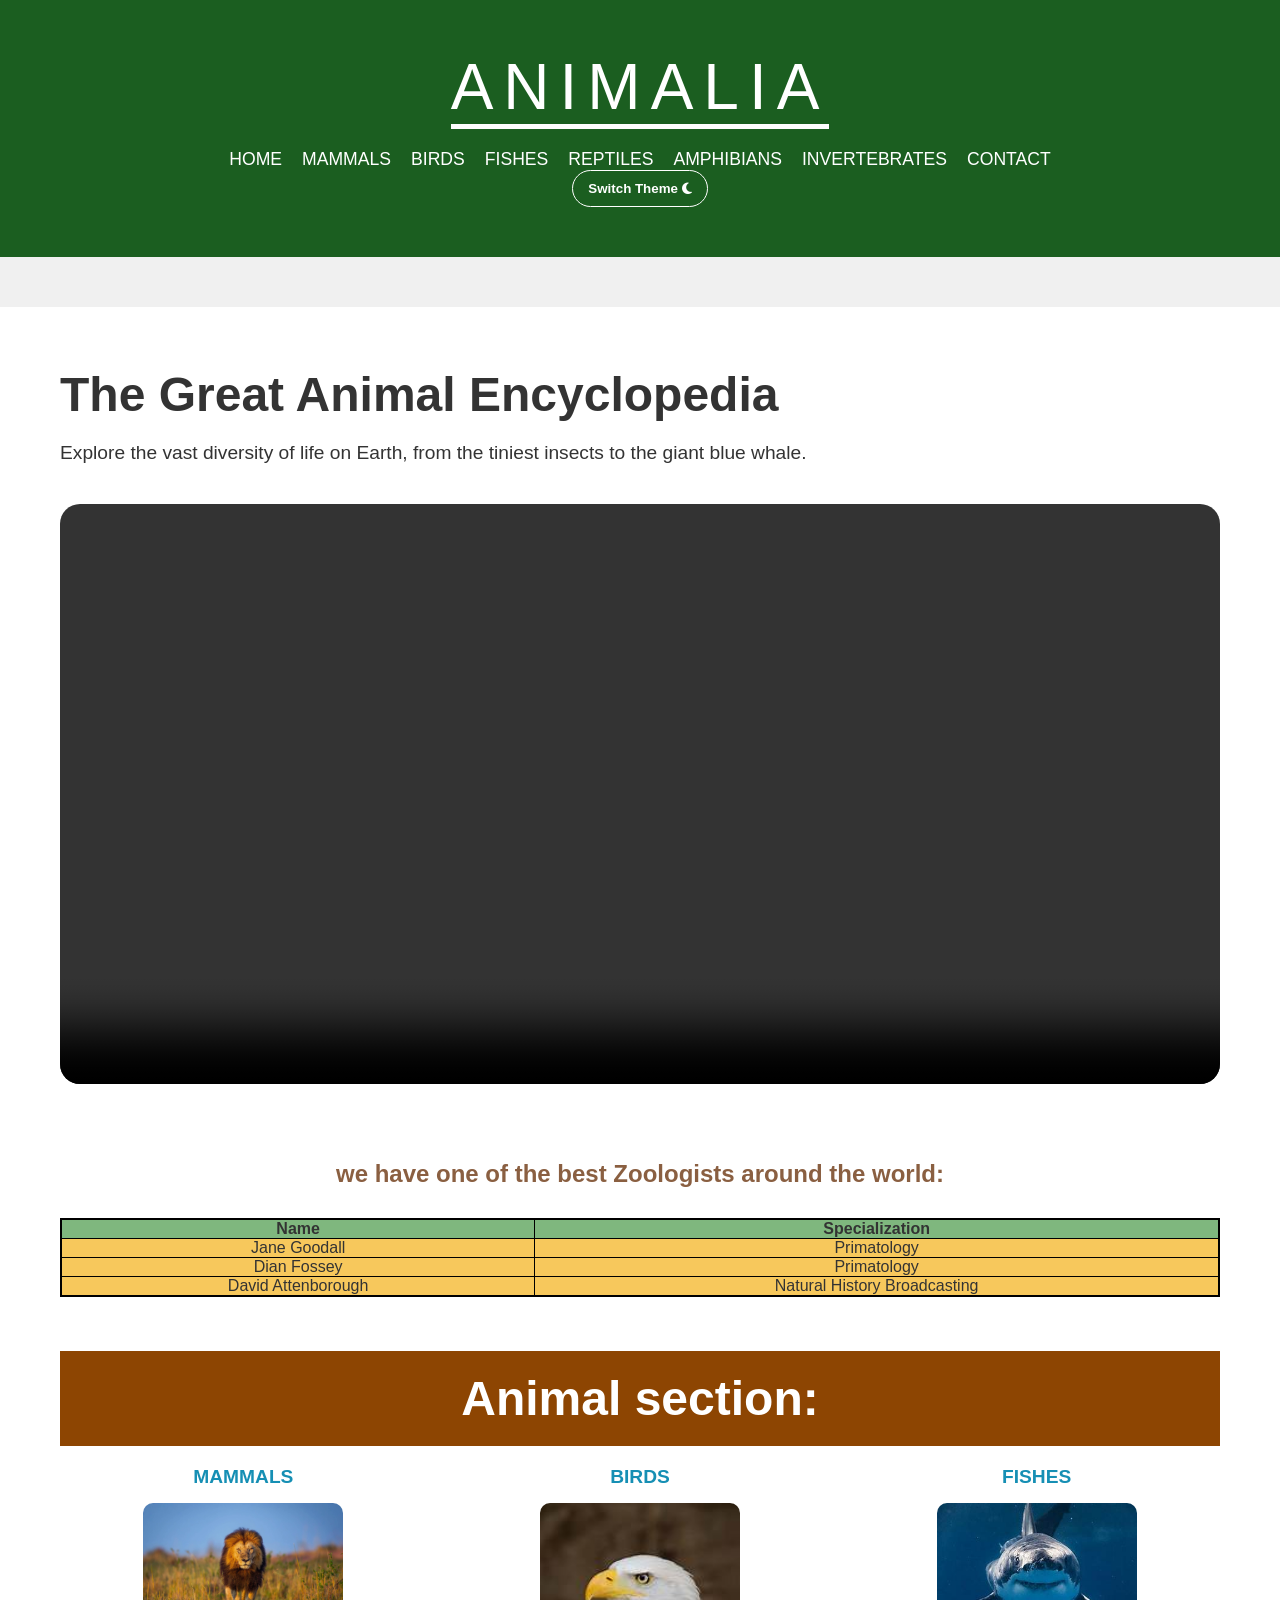
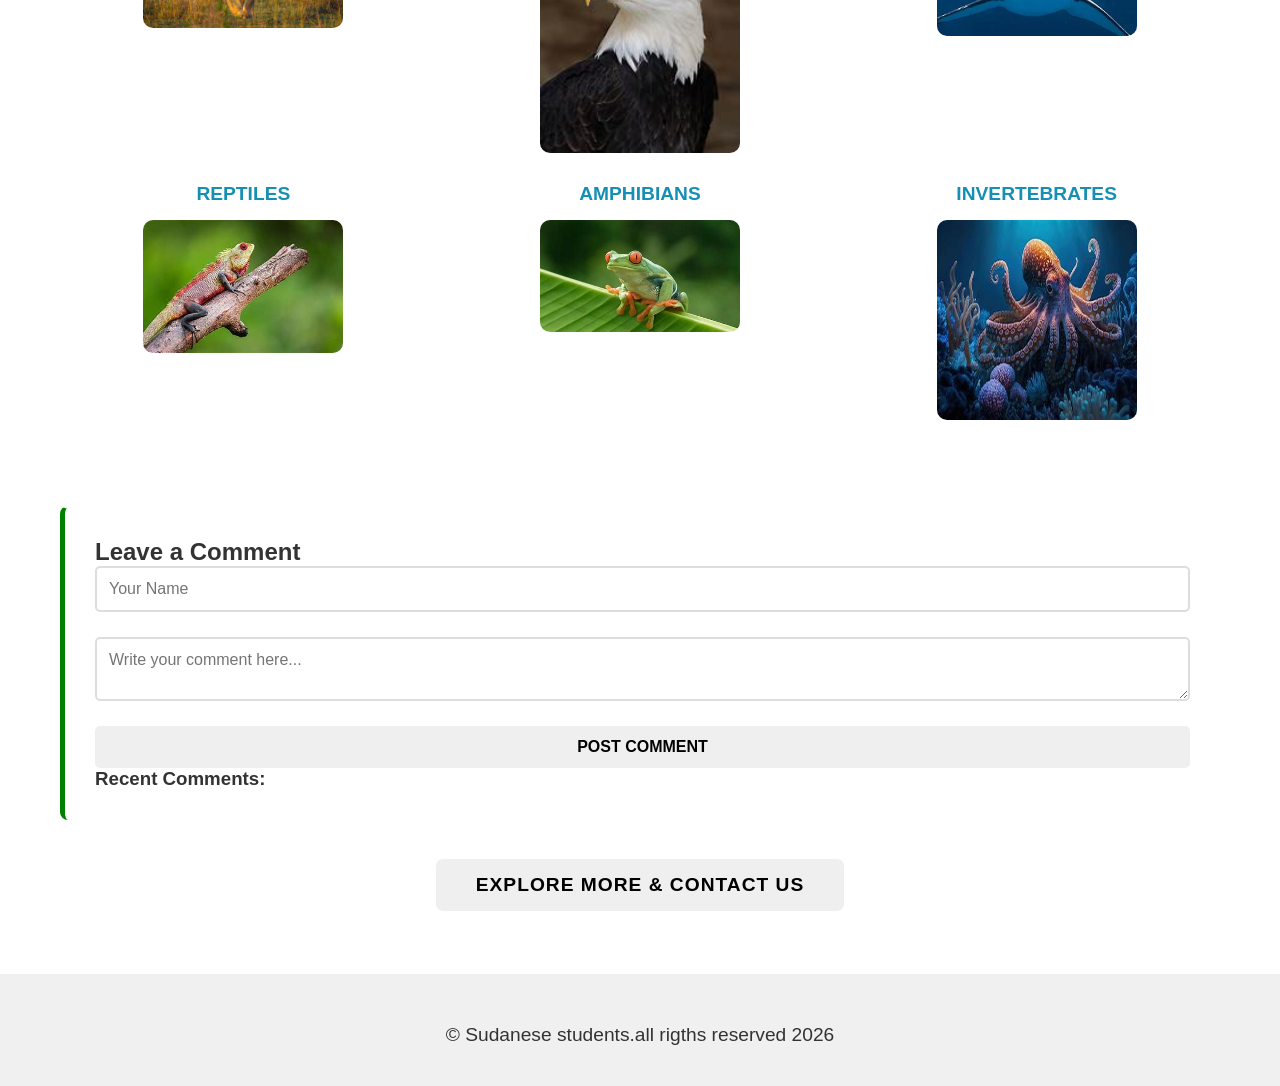
<file: index.html>
<!doctype html>
<html lang="en">
  <head>
    <meta charset="UTF-8" />
    <title>ANIMALIA | Home</title>
    <link rel="stylesheet" href="style.css" />
    <link
      rel="stylesheet"
      href="https://cdnjs.cloudflare.com/ajax/libs/font-awesome/6.5.0/css/all.min.css"
    />
    <style>
      img:hover {
        transform: scale(1.15);
      }
    </style>
  </head>
  <body>
    <header>
      <div class="lg">ANIMALIA</div>
      <nav>
        <ul>
          <li><a href="index.html">Home</a></li>
          <li><a href="mammals.html">Mammals</a></li>
          <li><a href="birds.html">Birds</a></li>
          <li><a href="fishes.html">Fishes</a></li>
          <li><a href="reptiles.html">Reptiles</a></li>
          <li><a href="amphibians.html">Amphibians</a></li>
          <li><a href="invertebrates.html">Invertebrates</a></li>

          <li><a href="contact.html">Contact</a></li>
        </ul>
      </nav>
      <button id="theme-toggle" class="thm-btn">
        Switch Theme <i class="fa-solid fa-moon"></i>
      </button>
    </header>

    <main>
      <div class="video-box">
        <h1>The Great Animal Encyclopedia</h1>
        <p>
          Explore the vast diversity of life on Earth, from the tiniest insects
          to the giant blue whale.
        </p>
        <div class="big-img">
          <video
            autoplay
            loop
            controls
            muted
            style="width: 100%; height: auto; border-radius: 20px"
          >
            <source src="v/Amazing.mp4" type="video/mp4" />
          </video>
        </div>
      </div>
      <br />
      <br />
      <br />
      <br />
      <h2 style="text-align: center; color: #8a5f41">
        we have one of the best Zoologists around the world:
      </h2>
      <table class="tbl-one" border="5">
        <tr bgcolor="#7FB77E" align="center">
          <th>Name</th>
          <th>Specialization</th>
        </tr>
        <tr bgcolor="#F7C85C" align="center">
          <td>Jane Goodall</td>
          <td>Primatology</td>
        </tr>
        <tr bgcolor="#F7C85C" align="center">
          <td>Dian Fossey</td>
          <td>Primatology</td>
        </tr>
        <tr bgcolor="#F7C85C" align="center">
          <td>David Attenborough</td>
          <td>Natural History Broadcasting</td>
        </tr>
      </table>
      <br />
      <br />
      <br />
      <h1
        style="
          background: #8d4502;
          color: white;
          padding: 20px;
          text-align: center;
        "
      >
        Animal section:
      </h1>
      <ol class="list">
        <li>
          <a href="mammals.html" class="list-lnk"
            ><span>Mammals</span
            ><img
              src="v/lion.jpg"
              alt="Lion"
              style="height: auto; width: 200px"
          /></a>
        </li>
        <li>
          <a href="birds.html" class="list-lnk"
            ><span>Birds</span
            ><img
              src="v/eagle.jpg"
              alt="Eagle"
              style="height: auto; width: 200px"
          /></a>
        </li>
        <li>
          <a href="fishes.html" class="list-lnk"
            ><span>Fishes</span
            ><img
              src="v/shark.jpg"
              alt="Shark"
              style="height: auto; width: 200px"
          /></a>
        </li>
        <li>
          <a href="reptiles.html" class="list-lnk"
            ><span>Reptiles</span
            ><img
              src="v/lizard.jpg"
              alt="Lizard"
              style="height: auto; width: 200px"
          /></a>
        </li>
        <li>
          <a href="amphibians.html" class="list-lnk"
            ><span>Amphibians</span
            ><img
              src="v/frog.jpg"
              alt="Frog"
              style="height: auto; width: 200px"
          /></a>
        </li>
        <li>
          <a href="invertebrates.html" class="list-lnk"
            ><span>Invertebrates</span
            ><img
              src="v/oct.jpg"
              alt="Octopus"
              style="height: 200px; width: 200px"
          /></a>
        </li>
      </ol>
      <br />
      <br />
      <section id="comments-section">
        <h2>Leave a Comment</h2>

        <div class="cmt-frm">
          <input type="text" id="username" placeholder="Your Name" />
          <textarea
            id="comment-text"
            placeholder="Write your comment here..."
          ></textarea>
          <button onclick="saveComment()">Post Comment</button>
        </div>

        <div id="comments-display">
          <h3>Recent Comments:</h3>
          <div id="comments-list"></div>
        </div>
      </section>
      <br />
      <br />
      <div style="text-align: center">
        <input
          type="button"
          value="Explore More & Contact Us"
          class="exp-btn"
          onclick="window.location.href = 'contact.html'"
        />
      </div>
    </main>
    <footer>
      <p style="text-align: center">
        &copy; Sudanese students.all rigths reserved 2026
      </p>
    </footer>
    <script src="script.js"></script>
  </body>
</html>
</file>
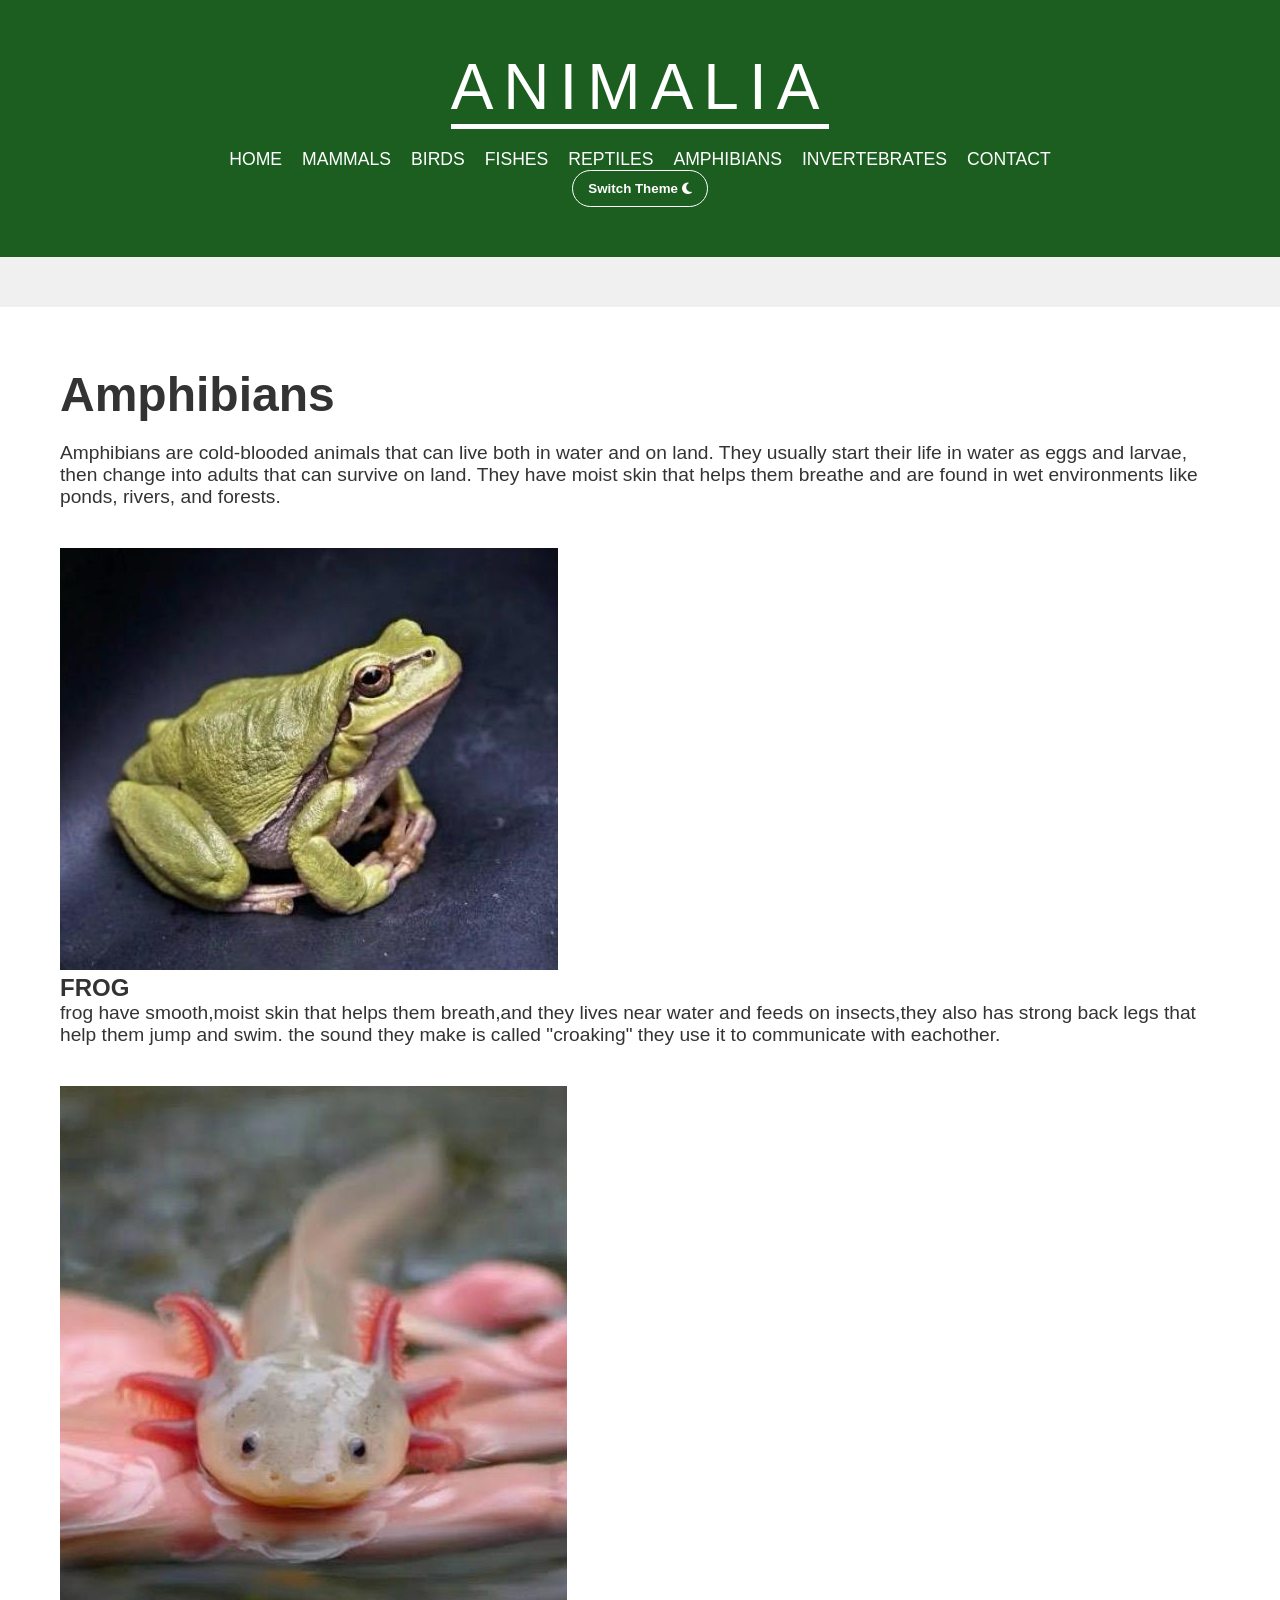
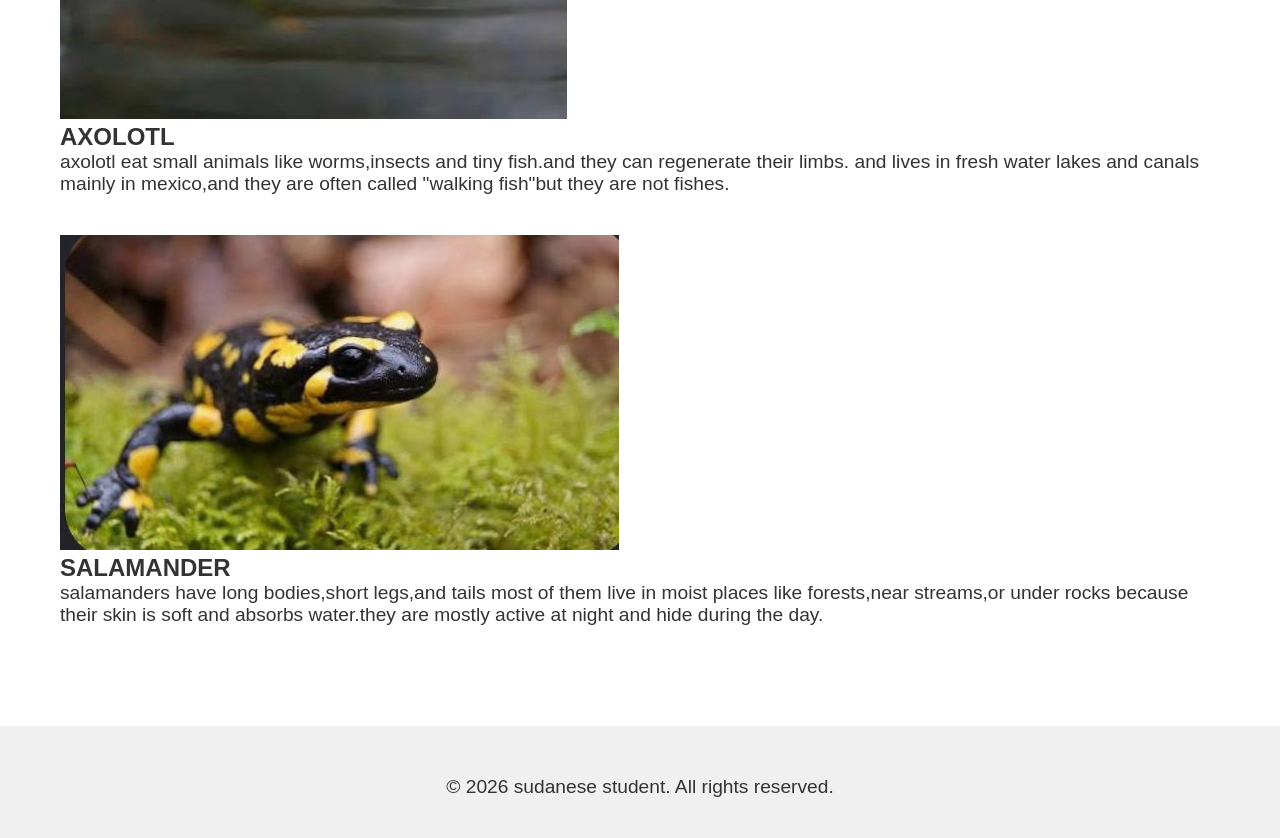
<file: amphibians.html>
<!doctype html>
<html lang="en">
  <head>
    <meta charset="UTF-8" />
    <title>Animalia | Home</title>
    <link rel="stylesheet" href="style.css" />
    <link
      rel="stylesheet"
      href="https://cdnjs.cloudflare.com/ajax/libs/font-awesome/6.5.0/css/all.min.css"
    />
  </head>
  <body>
    <header>
      <div class="lg">ANIMALIA</div>
      <nav>
        <ul>
          <li><a href="index.html">Home</a></li>
          <li><a href="mammals.html">Mammals</a></li>
          <li><a href="birds.html">Birds</a></li>
          <li><a href="fishes.html">Fishes</a></li>
          <li><a href="reptiles.html">Reptiles</a></li>
          <li><a href="amphibians.html">Amphibians</a></li>
          <li><a href="invertebrates.html">Invertebrates</a></li>
          <li><a href="contact.html">Contact</a></li>
        </ul>
      </nav>
      <button id="theme-toggle" class="thm-btn">
        Switch Theme <i class="fa-solid fa-moon"></i>
      </button>
    </header>

    <main>
      <h1>Amphibians</h1>
      <p>
        Amphibians are cold-blooded animals that can live both in water and on
        land. They usually start their life in water as eggs and larvae, then
        change into adults that can survive on land. They have moist skin that
        helps them breathe and are found in wet environments like ponds, rivers,
        and forests.
      </p>

      <div class="gal-ry">
        <div class="crd-bx">
          <img src="photo/frog.jpeg" alt="frog" />
          <h2>FROG</h2>
          <p>
            frog have smooth,moist skin that helps them breath,and they lives
            near water and feeds on insects,they also has strong back legs that
            help them jump and swim. the sound they make is called "croaking"
            they use it to communicate with eachother.
          </p>
        </div>
        <div class="crd-bx">
          <img src="photo/axolotl.jpeg" alt="axolotl" />
          <h2>AXOLOTL</h2>
          <p>
            axolotl eat small animals like worms,insects and tiny fish.and they
            can regenerate their limbs. and lives in fresh water lakes and
            canals mainly in mexico,and they are often called "walking fish"but
            they are not fishes.
          </p>
        </div>
        <div class="crd-bx">
          <img src="photo/salamander.jpeg" alt="salamander" />
          <h2>SALAMANDER</h2>
          <p>
            salamanders have long bodies,short legs,and tails most of them live
            in moist places like forests,near streams,or under rocks because
            their skin is soft and absorbs water.they are mostly active at night
            and hide during the day.
          </p>
        </div>
      </div>
    </main>
    <footer>
      <p style="text-align: center">
        &copy; 2026 sudanese student. All rights reserved.
      </p>
    </footer>
    <script src="script.js"></script>
  </body>
</html>
</file>
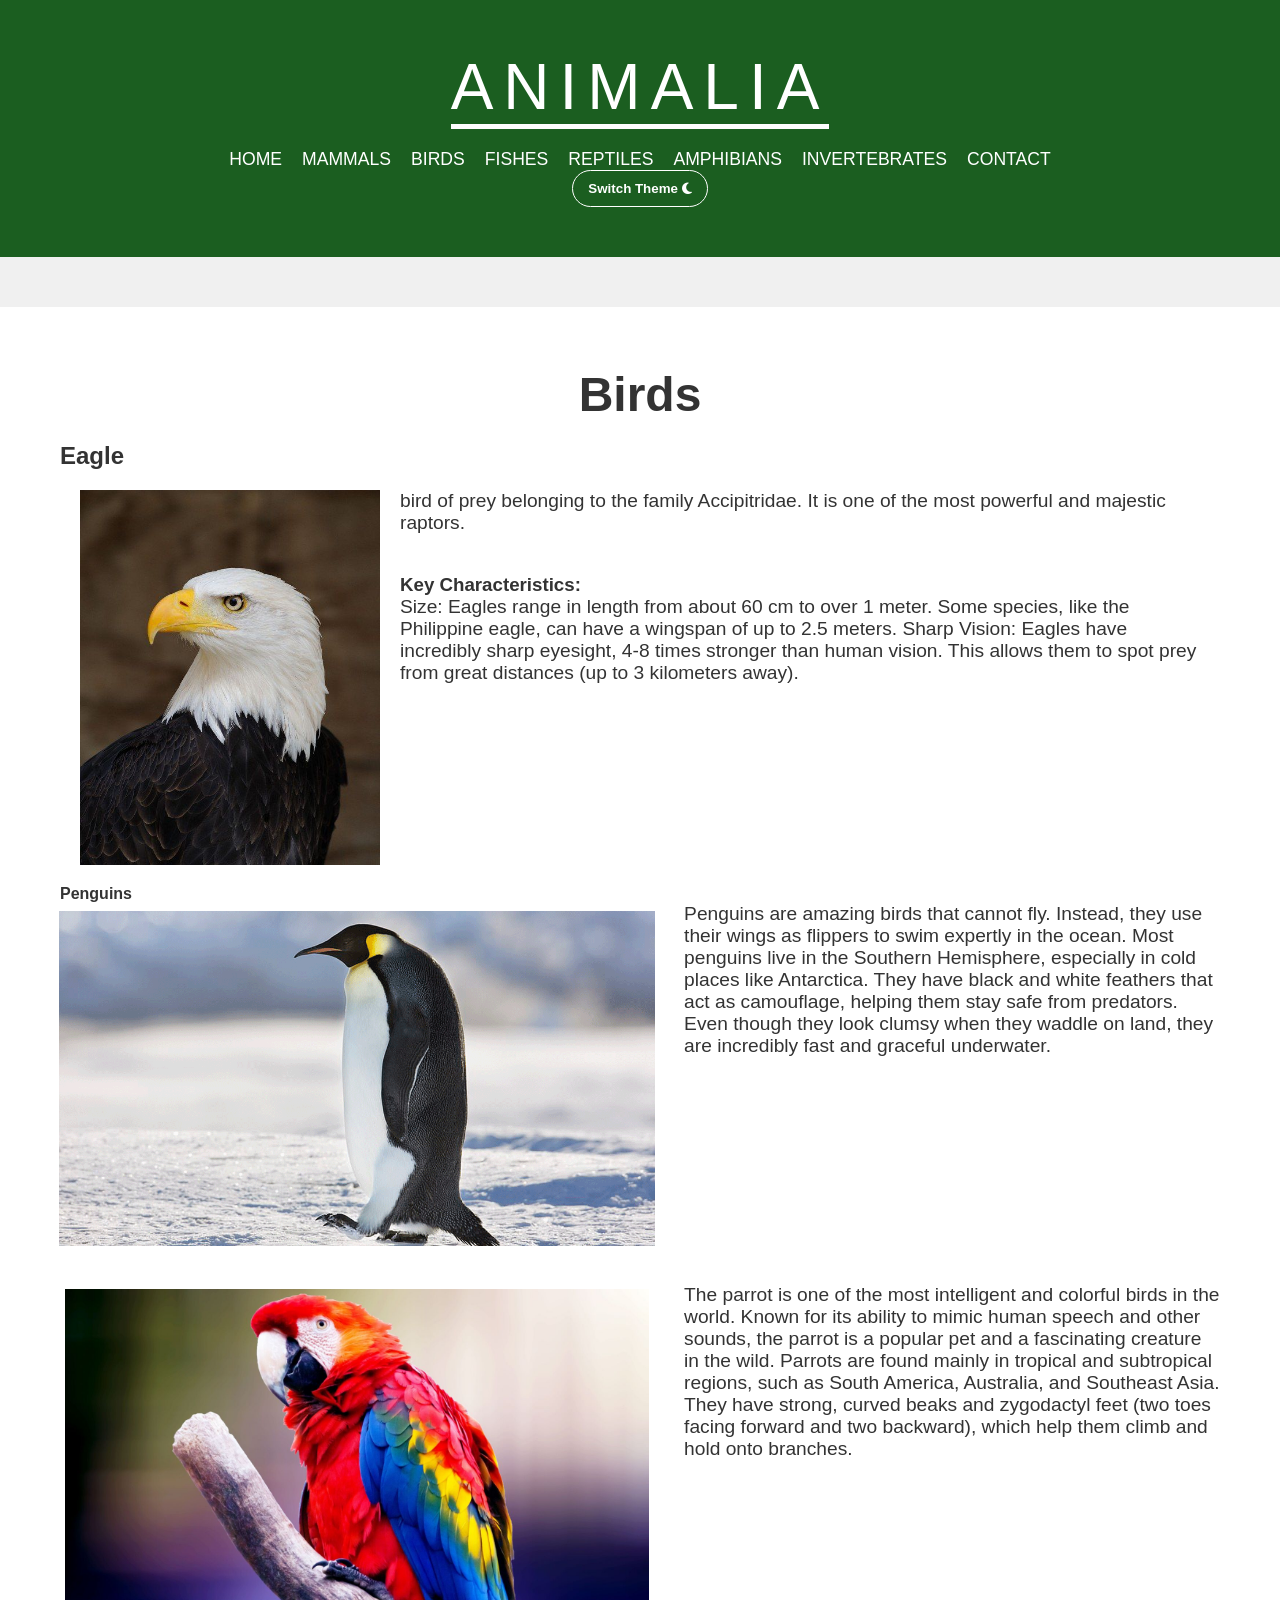
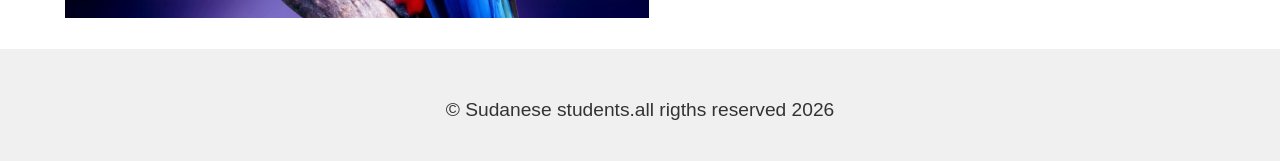
<file: birds.html>
<!doctype html>
<html lang="en">
  <head>
    <meta charset="UTF-8" />
    <title>ANIMALIA | Birds</title>
    <link rel="stylesheet" href="style.css" />
    <link
      rel="stylesheet"
      href="https://cdnjs.cloudflare.com/ajax/libs/font-awesome/6.5.0/css/all.min.css"
    />
  </head>
  <body>
    <header>
      <div class="lg">ANIMALIA</div>
      <nav>
        <ul>
          <li><a href="index.html">Home</a></li>
          <li><a href="mammals.html">Mammals</a></li>
          <li><a href="birds.html">Birds</a></li>
          <li><a href="fishes.html">Fishes</a></li>
          <li><a href="reptiles.html">Reptiles</a></li>
          <li><a href="amphibians.html">Amphibians</a></li>
          <li><a href="invertebrates.html">Invertebrates</a></li>
          <li><a href="contact.html">Contact</a></li>
        </ul>
      </nav>
      <button id="theme-toggle" class="thm-btn">
        Switch Theme <i class="fa-solid fa-moon"></i>
      </button>
    </header>

    <main>
      <h1 style="text-align: center">Birds</h1>
      <h2><b>Eagle </b></h2>

      <div class="bird">
        <img
          src="fbi.jpg/eagle.jpg.jpg"
          alt="eagle"
          width="300px"
          height="200px"
        />
        <div class="bird-txt">
          <p>
            bird of prey belonging to the family Accipitridae. It is one of the
            most powerful and majestic raptors.
          </p>

          <h3><b>Key Characteristics:</b></h3>
          <p>
            Size: Eagles range in length from about 60 cm to over 1 meter. Some
            species, like the Philippine eagle, can have a wingspan of up to 2.5
            meters. Sharp Vision: Eagles have incredibly sharp eyesight, 4-8
            times stronger than human vision. This allows them to spot prey from
            great distances (up to 3 kilometers away).
          </p>
        </div>
      </div>
      <div class="gal-ry">
        <h4><b>Penguins</b></h4>
        <div class="sub-gr">
          <div class="sml-bx">
            <img
              src="fbi.jpg/penguin.jpg.gif"
              alt="penguin"
              style="width: 103%; height: auto; padding: 3px"
            />
          </div>
          <p>
            Penguins are amazing birds that cannot fly. Instead, they use their
            wings as flippers to swim expertly in the ocean. Most penguins live
            in the Southern Hemisphere, especially in cold places like
            Antarctica. They have black and white feathers that act as
            camouflage, helping them stay safe from predators. Even though they
            look clumsy when they waddle on land, they are incredibly fast and
            graceful underwater.
          </p>

          <div class="sml-bx">
            <img
              src="fbi.jpg/parrot.jpg.jpg"
              alt="parrot"
              style="width: 100%; height: auto"
            />
          </div>
          <p>
            The parrot is one of the most intelligent and colorful birds in the
            world. Known for its ability to mimic human speech and other sounds,
            the parrot is a popular pet and a fascinating creature in the wild.
            Parrots are found mainly in tropical and subtropical regions, such
            as South America, Australia, and Southeast Asia. They have strong,
            curved beaks and zygodactyl feet (two toes facing forward and two
            backward), which help them climb and hold onto branches.
          </p>
        </div>
      </div>
    </main>

    <footer>
      <p style="text-align: center">
        &copy; Sudanese students.all rigths reserved 2026
      </p>
    </footer>
    <script src="script.js"></script>
  </body>
</html>
</file>
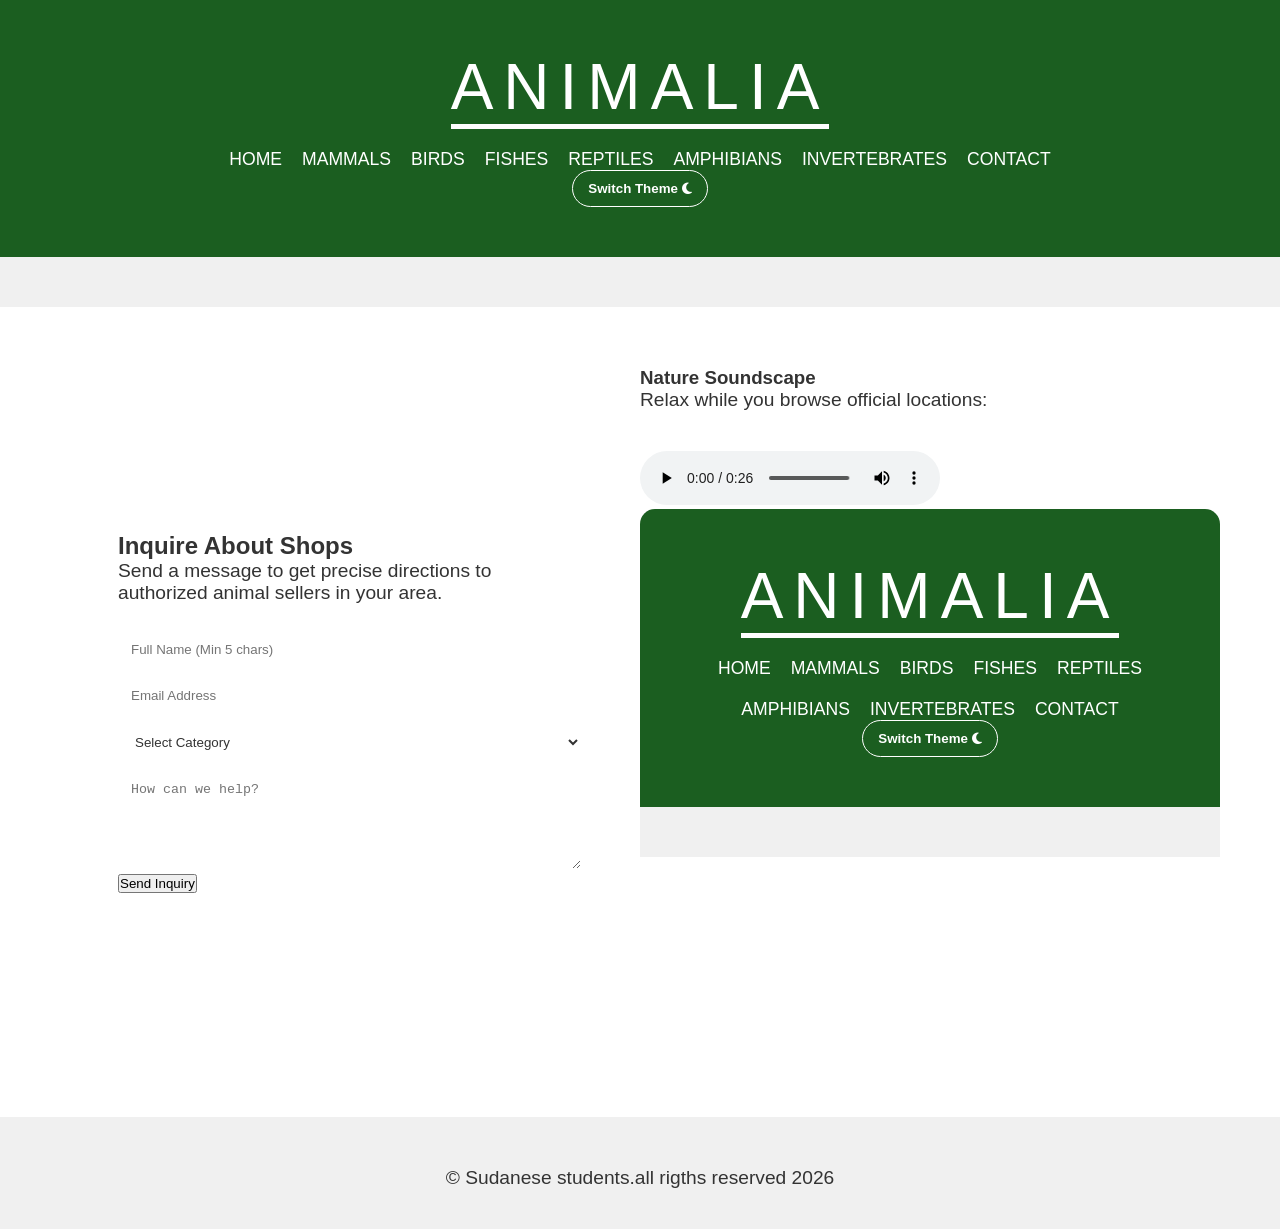
<file: contact.html>
<!doctype html>
<html lang="en" data-theme="light">
  <head>
    <meta charset="UTF-8" />
    <title>ANIMALIA | Contact & Sellers Map</title>
    <link rel="stylesheet" href="style.css" />
    <link
      rel="stylesheet"
      href="https://cdnjs.cloudflare.com/ajax/libs/font-awesome/6.5.0/css/all.min.css"
    />
    <style>
      .main {
        display: grid;
        grid-template-columns: 1fr 1fr;
        min-height: 90vh;
      }

      .form-side {
        padding: 60px 10%;
        background: var(--cardbg);
        display: flex;
        flex-direction: column;
        justify-content: center;
      }

      .form {
        display: flex;
        flex-direction: column;
        gap: 15px;
      }
      .frm input,
      .frm textarea,
      .frm select {
        width: 100%;
        padding: 12px;
        border: 1px solid white;
        border-radius: 8px;
        background: var(--bg-color);
        color: var(--text-color);
      }
    </style>
  </head>
  <body>
    <header>
      <div class="lg">ANIMALIA</div>
      <nav>
        <ul>
          <li><a href="index.html">Home</a></li>
          <li><a href="mammals.html">Mammals</a></li>
          <li><a href="birds.html">Birds</a></li>
          <li><a href="fishes.html">Fishes</a></li>
          <li><a href="reptiles.html">Reptiles</a></li>
          <li><a href="amphibians.html">Amphibians</a></li>
          <li><a href="invertebrates.html">Invertebrates</a></li>
          <li><a href="contact.html">Contact</a></li>
        </ul>
      </nav>
      <button id="theme-toggle" class="thm-btn">
        Switch Theme <i class="fa-solid fa-moon"></i>
      </button>
    </header>

    <main class="main">
      <section class="form-side">
        <h2>Inquire About Shops</h2>
        <p style="margin-bottom: 25px">
          Send a message to get precise directions to authorized animal sellers
          in your area.
        </p>

        <form id="contactForm" class="frm" novalidate>
          <div>
            <input
              type="text"
              id="uName"
              placeholder="Full Name (Min 5 chars)"
            />
            <span class="err-msg" id="nameErr"></span>
          </div>

          <div>
            <input type="email" id="uEmail" placeholder="Email Address" />
            <span class="err-msg" id="emailErr"></span>
          </div>

          <div>
            <select id="uTopic">
              <option value="">Select Category</option>
              <option value="fishes">Aquatic Shop Locations</option>
              <option value="reptiles">Reptile Specialized Sellers</option>
              <option value="mammals">Mammal Care Centers</option>
            </select>
            <span class="err-msg" id="topicErr"></span>
          </div>

          <textarea
            id="uMessage"
            placeholder="How can we help?"
            rows="5"
          ></textarea>

          <button>Send Inquiry</button>
        </form>
      </section>

      <section>
        <h3>Nature Soundscape</h3>
        <p style="font-size: 0, 9rm">
          Relax while you browse official locations:
        </p>

        <audio controls autoplay>
          <source src="image/birds_singing.mp3" type="audio/mpeg" />
        </audio>
        <iframe
          src="xx.html"
          width="100%"
          height="400"
          style="border: none; border-radius: 15px"
        >
        </iframe>
      </section>
    </main>

    <footer>
      <p style="text-align: center">
        &copy; Sudanese students.all rigths reserved 2026
      </p>
    </footer>
    <script src="script.js"></script>
  </body>
</html>
</file>
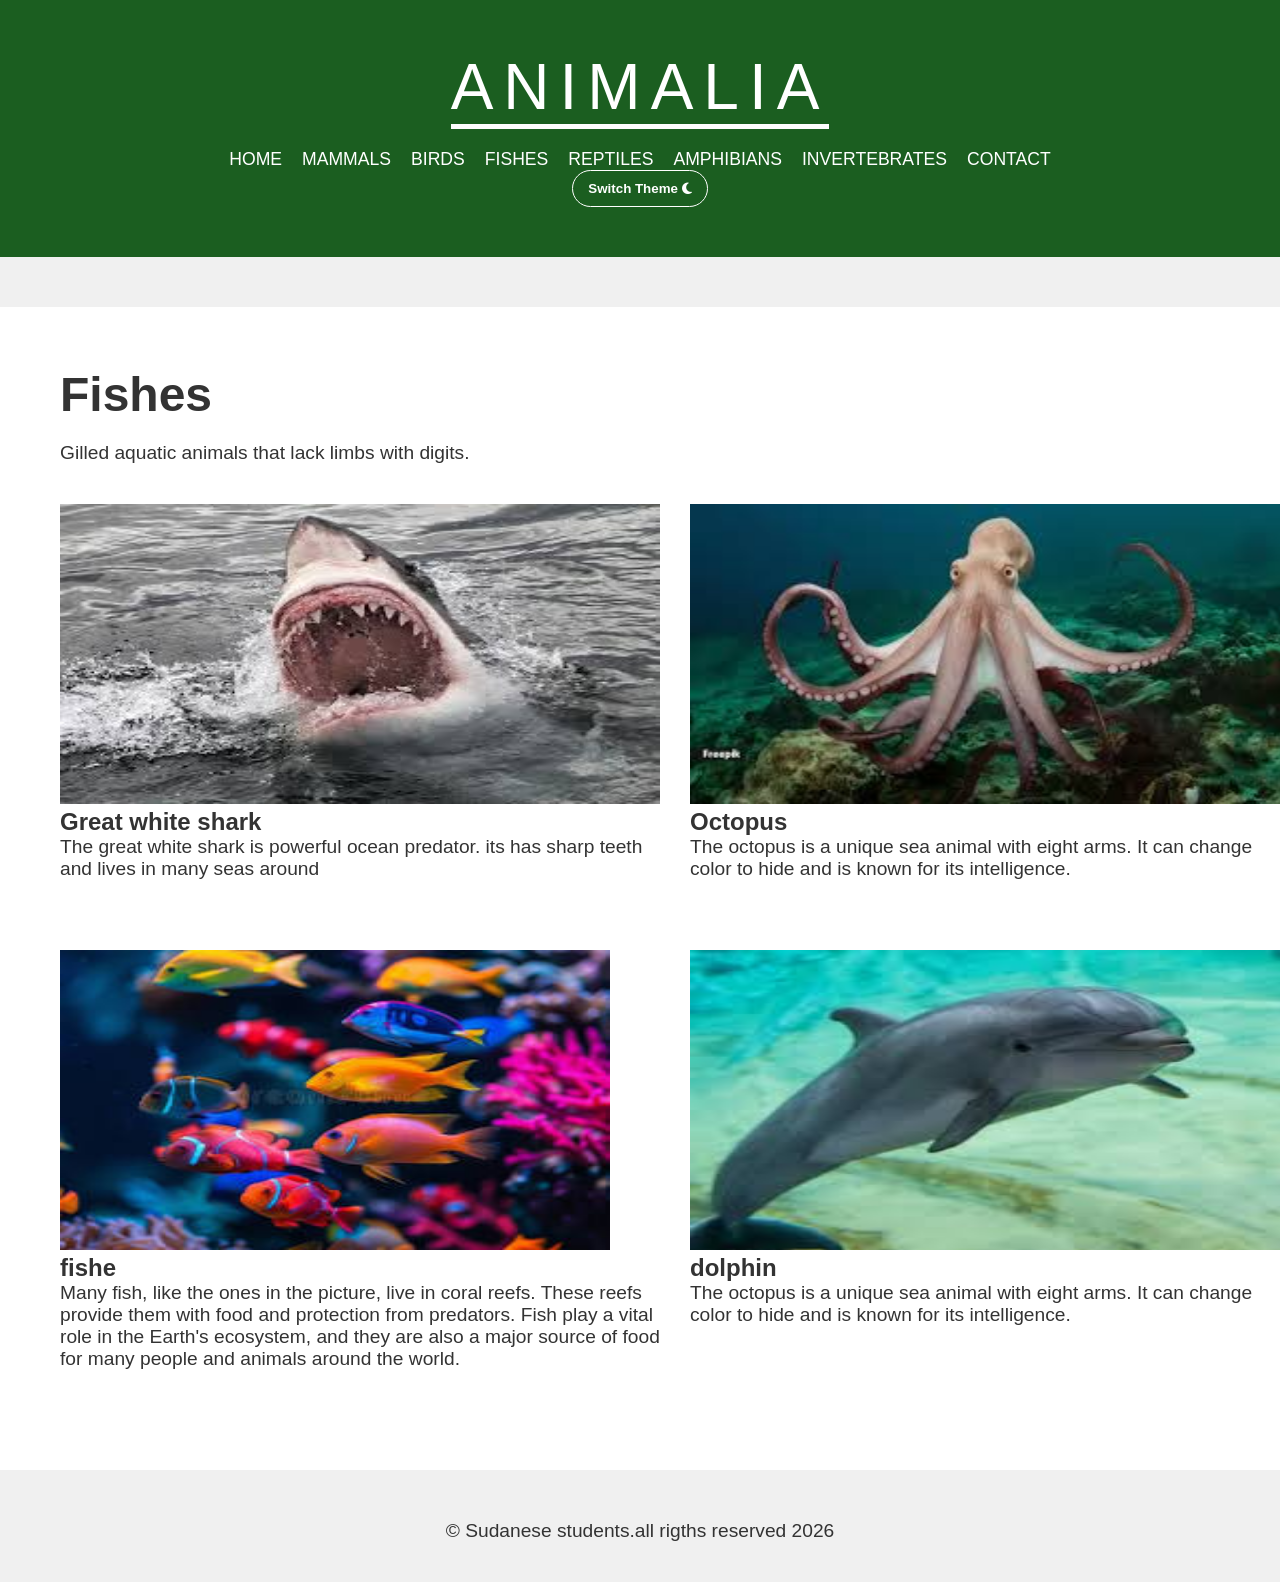
<file: fishes.html>
<!doctype html>
<html lang="en">
  <head>
    <meta charset="UTF-8" />
    <title>ANIMALIA | Fish</title>
    <link rel="stylesheet" href="style.css" />
    <link
      rel="stylesheet"
      href="https://cdnjs.cloudflare.com/ajax/libs/font-awesome/6.5.0/css/all.min.css"
    />
  </head>
  <body>
    <header>
      <div class="lg">ANIMALIA</div>
      <nav>
        <ul>
          <li><a href="index.html">Home</a></li>
          <li><a href="mammals.html">Mammals</a></li>
          <li><a href="birds.html">Birds</a></li>
          <li><a href="fishes.html">Fishes</a></li>
          <li><a href="reptiles.html">Reptiles</a></li>
          <li><a href="amphibians.html">Amphibians</a></li>
          <li><a href="invertebrates.html">Invertebrates</a></li>
          <li><a href="contact.html">Contact</a></li>
        </ul>
      </nav>
      <button id="theme-toggle" class="thm-btn">
        Switch Theme <i class="fa-solid fa-moon"></i>
      </button>
    </header>

    <main>
      <h1>Fishes</h1>
      <p>Gilled aquatic animals that lack limbs with digits.</p>
      <div class="gal-ry">
        <div class="sub-gr">
          <div class="gal-ry">
            <div class="sub-gr">
              <div>
                <img
                  src="fish pic/Great White Shark.jpg"
                  alt="Great White Shark"
                  width="600px"
                  height="300px"
                />
                <h2>Great white shark</h2>
                <p>
                  The great white shark is powerful ocean predator. its has
                  sharp teeth and lives in many seas around
                </p>
              </div>
              <div>
                <img
                  src="fish pic/octopus.jpg"
                  alt="octopus"
                  width="600px"
                  height="300px"
                />

                <h2>Octopus</h2>
                <p>
                  The octopus is a unique sea animal with eight arms. It can
                  change color to hide and is known for its intelligence.
                </p>
              </div>

              <div>
                <img
                  src="fish pic/fishh.jpeg"
                  alt="fishh"
                  width="550 px"
                  height="300px"
                />

                <h2>fishe</h2>
                <p>
                  Many fish, like the ones in the picture, live in coral reefs.
                  These reefs provide them with food and protection from
                  predators. Fish play a vital role in the Earth's ecosystem,
                  and they are also a major source of food for many people and
                  animals around the world.
                </p>
              </div>

              <div>
                <img
                  src="fish pic/dolphin.jpg"
                  alt="dolphin"
                  width="600px"
                  height="300px"
                />

                <h2>dolphin</h2>
                <p>
                  The octopus is a unique sea animal with eight arms. It can
                  change color to hide and is known for its intelligence.
                </p>
              </div>
            </div>
          </div>
        </div>
      </div>
    </main>

    <footer>
      <p style="text-align: center">
        &copy; Sudanese students.all rigths reserved 2026
      </p>
    </footer>
    <script src="script.js"></script>
  </body>
</html>
</file>
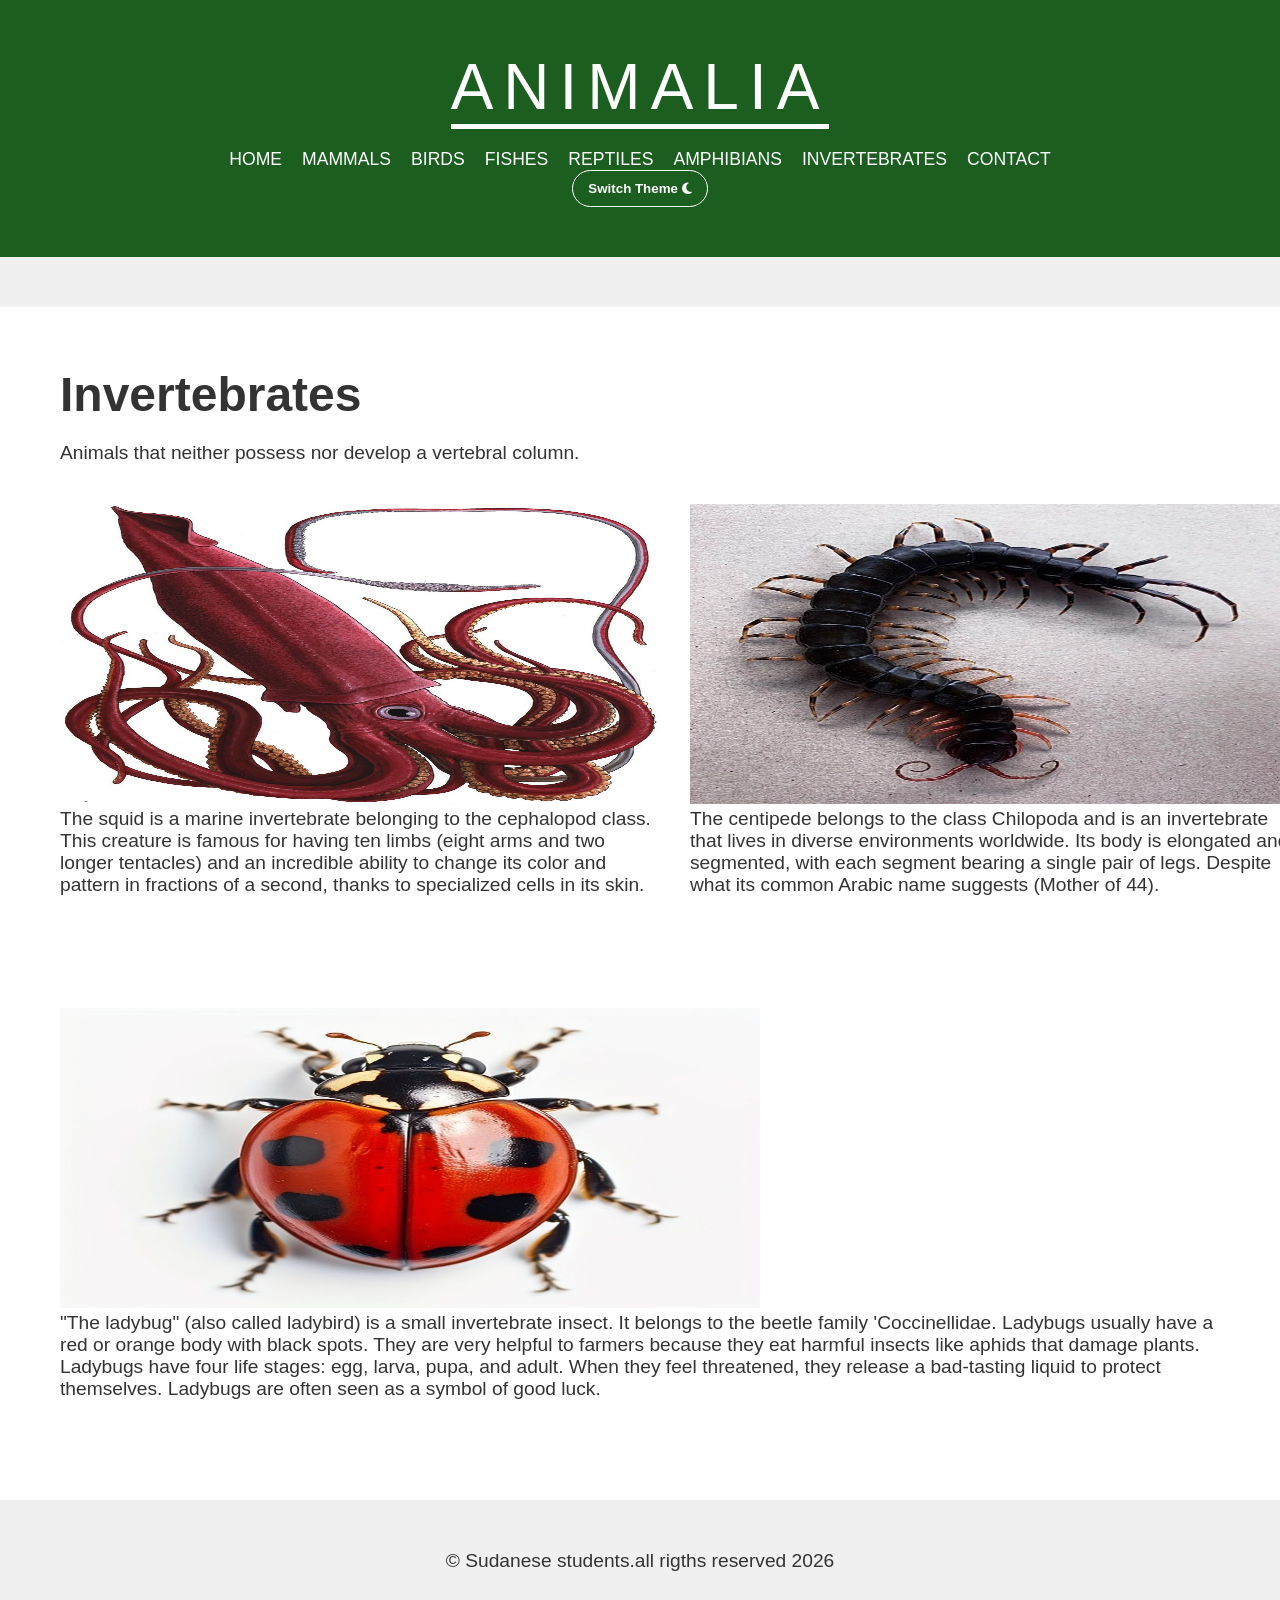
<file: invertebrates.html>
<!doctype html>
<html lang="en">
  <head>
    <meta charset="UTF-8" />
    <title>ANIMALIA | Invertebrates</title>
    <link rel="stylesheet" href="style.css" />
    <link
      rel="stylesheet"
      href="https://cdnjs.cloudflare.com/ajax/libs/font-awesome/6.5.0/css/all.min.css"
    />
  </head>
  <body>
    <header>
      <div class="lg">ANIMALIA</div>
      <nav>
        <ul>
          <li><a href="index.html">Home</a></li>
          <li><a href="mammals.html">Mammals</a></li>
          <li><a href="birds.html">Birds</a></li>
          <li><a href="fishes.html">Fishes</a></li>
          <li><a href="reptiles.html">Reptiles</a></li>
          <li><a href="amphibians.html">Amphibians</a></li>
          <li><a href="invertebrates.html">Invertebrates</a></li>
          <li><a href="contact.html">Contact</a></li>
        </ul>
      </nav>
      <button id="theme-toggle" class="thm-btn">
        Switch Theme <i class="fa-solid fa-moon"></i>
      </button>
    </header>

    <main>
      <h1>Invertebrates</h1>
      <p>Animals that neither possess nor develop a vertebral column.</p>
      <div class="gal-ry">
        <div class="sub-gr">
          <div>
            <img
              src="img/Giant Squid.jpg"
              alt="squid"
              width="600px"
              height="300px"
            />
            <p>
              The squid is a marine invertebrate belonging to the cephalopod
              class. This creature is famous for having ten limbs (eight arms
              and two longer tentacles) and an incredible ability to change its
              color and pattern in fractions of a second, thanks to specialized
              cells in its skin.
            </p>
          </div>
          <div>
            <img
              src="img/tt.jpg"
              alt="centipede"
              width="600px"
              height="300px"
            />
            <p>
              The centipede belongs to the class Chilopoda and is an
              invertebrate that lives in diverse environments worldwide. Its
              body is elongated and segmented, with each segment bearing a
              single pair of legs. Despite what its common Arabic name suggests
              (Mother of 44).
            </p>
          </div>
        </div>
      </div>

      <br />
      <br />
      <br />
      <br />
      <img src="img/ladybug.jpg" alt="ladybug" width="700px" height="300px" />
      <p>
        "The ladybug" (also called ladybird) is a small invertebrate insect. It
        belongs to the beetle family 'Coccinellidae. Ladybugs usually have a red
        or orange body with black spots. They are very helpful to farmers
        because they eat harmful insects like aphids that damage plants.
        Ladybugs have four life stages: egg, larva, pupa, and adult. When they
        feel threatened, they release a bad-tasting liquid to protect
        themselves. Ladybugs are often seen as a symbol of good luck.
      </p>
    </main>
    <footer>
      <p style="text-align: center">
        &copy; Sudanese students.all rigths reserved 2026
      </p>
    </footer>
    <script src="script.js"></script>
  </body>
</html>
</file>
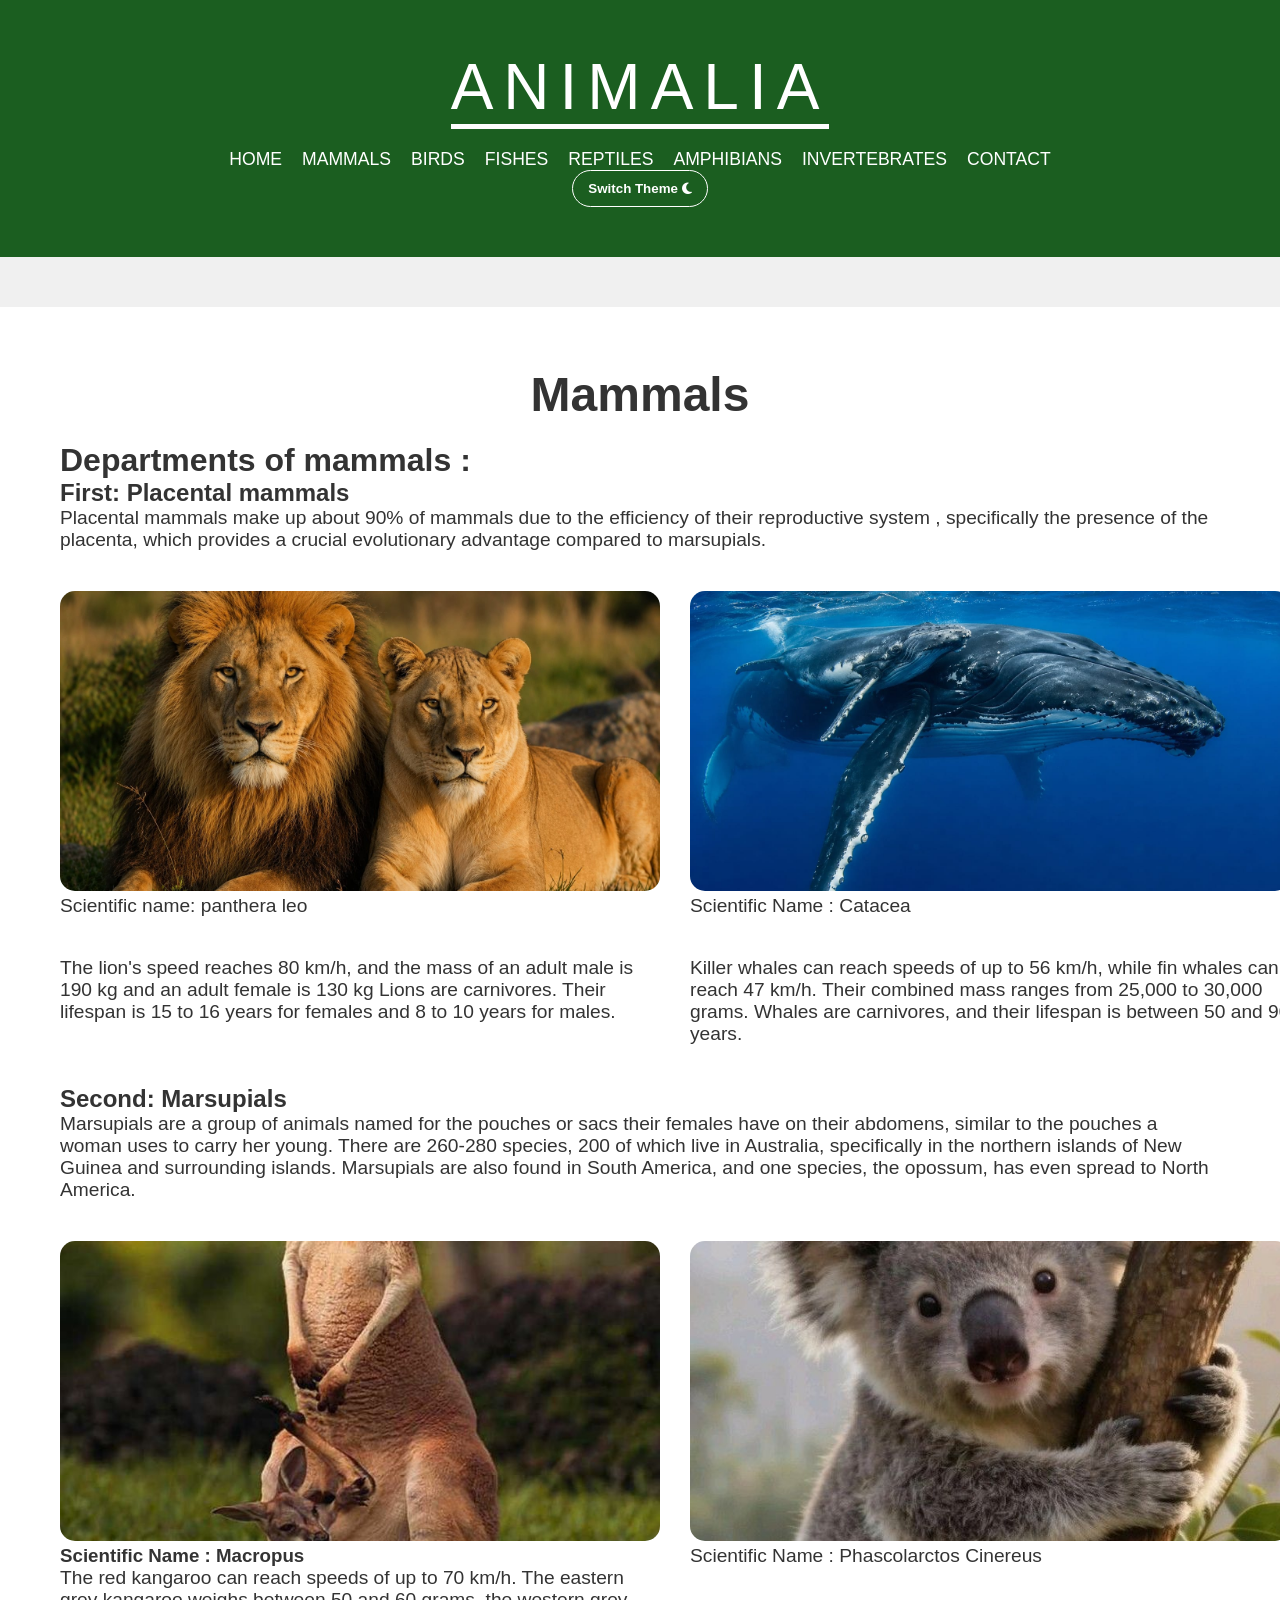
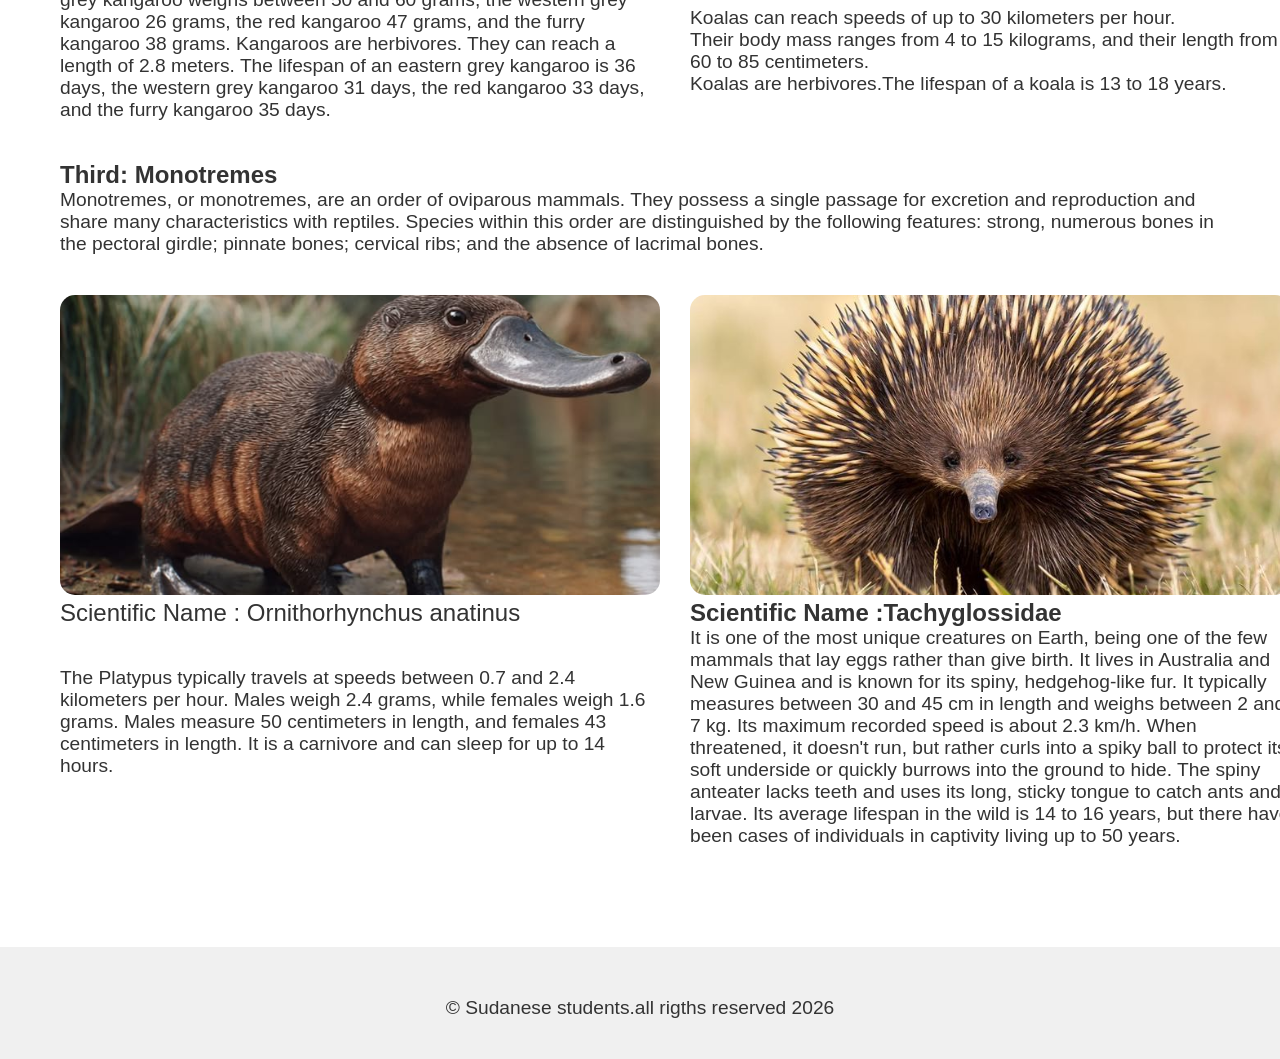
<file: mammals.html>
<!doctype html>
<html lang="en">
  <head>
    <meta charset="UTF-8" />
    <title>ANIMALIA | Mammals</title>
    <link rel="stylesheet" href="style.css" />
    <link
      rel="stylesheet"
      href="https://cdnjs.cloudflare.com/ajax/libs/font-awesome/6.5.0/css/all.min.css"
    />
    <style>
      .gal-ry img,
      .sub-gr img {
        width: 600px;
        height: 300px;
        object-fit: cover;
        border-radius: 15px;
        transition:
          transform 0.3s ease,
          box-shadow 0.3s ease;
      }
    </style>
  </head>
  <body>
    <header>
      <div class="lg">ANIMALIA</div>
      <nav>
        <ul>
          <li><a href="index.html">Home</a></li>
          <li><a href="mammals.html">Mammals</a></li>
          <li><a href="birds.html">Birds</a></li>
          <li><a href="fishes.html">Fishes</a></li>
          <li><a href="reptiles.html">Reptiles</a></li>
          <li><a href="amphibians.html">Amphibians</a></li>
          <li><a href="invertebrates.html">Invertebrates</a></li>
          <li><a href="contact.html">Contact</a></li>
        </ul>
      </nav>
      <button id="theme-toggle" class="thm-btn">
        Switch Theme <i class="fa-solid fa-moon"></i>
      </button>
    </header>

    <main>
      <h1 style="text-align: center">Mammals</h1>
      <h2 style="font-size: xx-large">Departments of mammals :</h2>
      <section>
        <h3 style="font-size: x-large">First: Placental mammals</h3>
        <p>
          Placental mammals make up about 90% of mammals due to the efficiency
          of their reproductive system , specifically the presence of the
          placenta, which provides a crucial evolutionary advantage compared to
          marsupials.
        </p>
        <div class="gal-ry">
          <div class="sub-gr">
            <div class="img-bx">
              <img src="PHOTOS_AND_VIDEOS/lion.jpeg" alt="Lion" />
              <p>Scientific name: panthera leo</p>
              <p>
                The lion's speed reaches 80 km/h, and the mass of an adult male
                is 190 kg and an adult female is 130 kg Lions are carnivores.
                Their lifespan is 15 to 16 years for females and 8 to 10 years
                for males.
              </p>
            </div>
            <div class="img-bx">
              <img src="PHOTOS_AND_VIDEOS/whale.jpeg" alt="Whale" />
              <p>Scientific Name : Catacea</p>
              <p>
                Killer whales can reach speeds of up to 56 km/h, while fin
                whales can reach 47 km/h. Their combined mass ranges from 25,000
                to 30,000 grams. Whales are carnivores, and their lifespan is
                between 50 and 90 years.
              </p>
            </div>
          </div>
        </div>
      </section>
      <section>
        <h3 style="font-size: x-large">Second: Marsupials</h3>
        <p>
          Marsupials are a group of animals named for the pouches or sacs their
          females have on their abdomens, similar to the pouches a woman uses to
          carry her young. There are 260-280 species, 200 of which live in
          Australia, specifically in the northern islands of New Guinea and
          surrounding islands. Marsupials are also found in South America, and
          one species, the opossum, has even spread to North America.
        </p>
        <div class="gal-ry">
          <div class="sub-gr">
            <div class="img-bx">
              <img src="PHOTOS_AND_VIDEOS/kangaroo.jpeg" alt="kangaroo " />
              <h3>Scientific Name : Macropus</h3>
              <p>
                The red kangaroo can reach speeds of up to 70 km/h. The eastern
                grey kangaroo weighs between 50 and 60 grams, the western grey
                kangaroo 26 grams, the red kangaroo 47 grams, and the furry
                kangaroo 38 grams. Kangaroos are herbivores. They can reach a
                length of 2.8 meters. The lifespan of an eastern grey kangaroo
                is 36 days, the western grey kangaroo 31 days, the red kangaroo
                33 days, and the furry kangaroo 35 days.
              </p>
            </div>

            <div>
              <img src="PHOTOS_AND_VIDEOS/Koala.jpeg" alt=" koala" />
              <p>Scientific Name : Phascolarctos Cinereus</p>
              <p>
                Koalas can reach speeds of up to 30 kilometers per hour.<br />
                Their body mass ranges from 4 to 15 kilograms, and their length
                from 60 to 85 centimeters.<br />
                Koalas are herbivores.The lifespan of a koala is 13 to 18 years.
              </p>
            </div>
          </div>
        </div>
      </section>

      <section>
        <h3 style="font-size: x-large">Third: Monotremes</h3>
        <p>
          Monotremes, or monotremes, are an order of oviparous mammals. They
          possess a single passage for excretion and reproduction and share many
          characteristics with reptiles. Species within this order are
          distinguished by the following features: strong, numerous bones in the
          pectoral girdle; pinnate bones; cervical ribs; and the absence of
          lacrimal bones.
        </p>

        <div class="gal-ry">
          <div class="sub-gr">
            <div>
              <img src="PHOTOS_AND_VIDEOS/Platypus.jpeg" alt="Platypus" />
              <p style="font-size: x-large">
                Scientific Name : Ornithorhynchus anatinus
              </p>
              <p>
                The Platypus typically travels at speeds between 0.7 and 2.4
                kilometers per hour. Males weigh 2.4 grams, while females weigh
                1.6 grams. Males measure 50 centimeters in length, and females
                43 centimeters in length. It is a carnivore and can sleep for up
                to 14 hours.
              </p>
            </div>
            <div>
              <img src="PHOTOS_AND_VIDEOS/Echidna.jpeg" alt="Echidna" />
              <h3 style="font-size: x-large">
                Scientific Name :Tachyglossidae
              </h3>
              <p>
                It is one of the most unique creatures on Earth, being one of
                the few mammals that lay eggs rather than give birth. It lives
                in Australia and New Guinea and is known for its spiny,
                hedgehog-like fur. It typically measures between 30 and 45 cm in
                length and weighs between 2 and 7 kg. Its maximum recorded speed
                is about 2.3 km/h. When threatened, it doesn't run, but rather
                curls into a spiky ball to protect its soft underside or quickly
                burrows into the ground to hide. The spiny anteater lacks teeth
                and uses its long, sticky tongue to catch ants and larvae. Its
                average lifespan in the wild is 14 to 16 years, but there have
                been cases of individuals in captivity living up to 50 years.
              </p>
            </div>
          </div>
        </div>
      </section>
    </main>
    <footer>
      <p style="text-align: center">
        &copy; Sudanese students.all rigths reserved 2026
      </p>
    </footer>
    <script src="script.js"></script>
  </body>
</html>
</file>
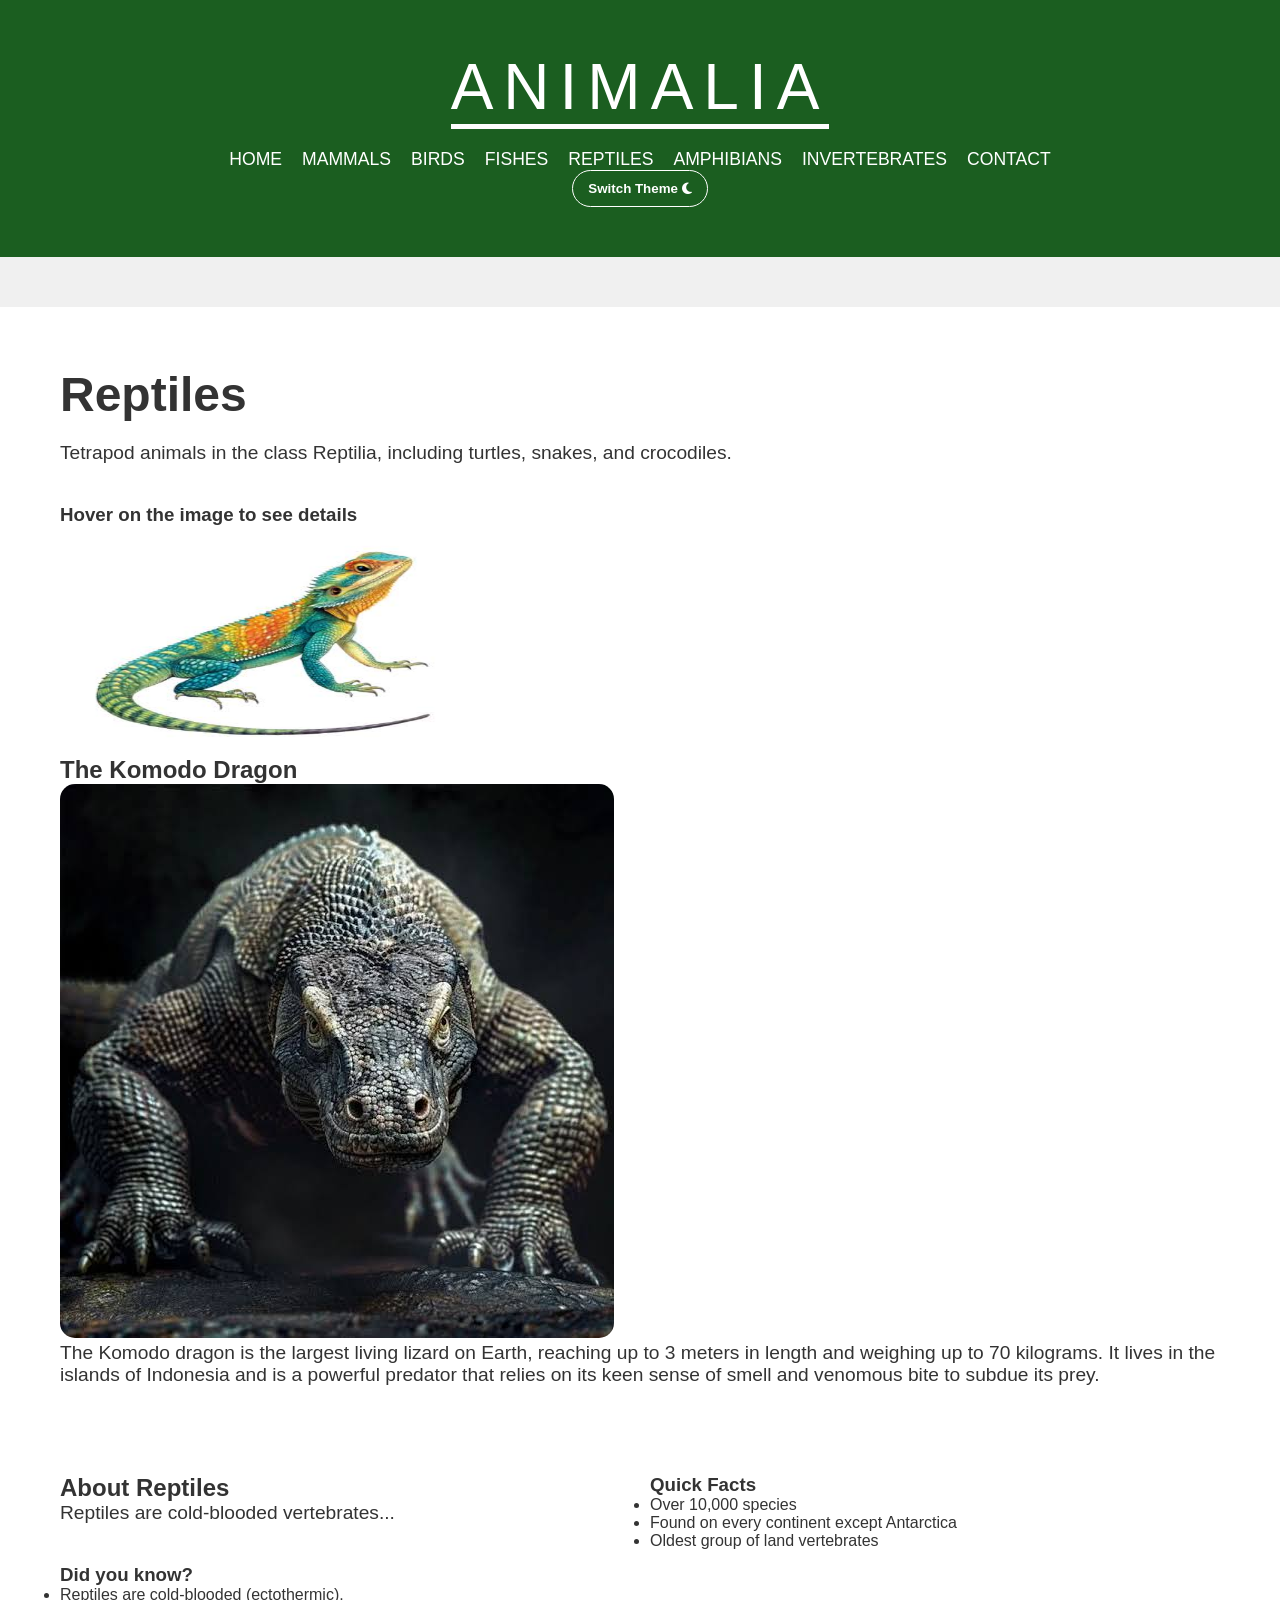
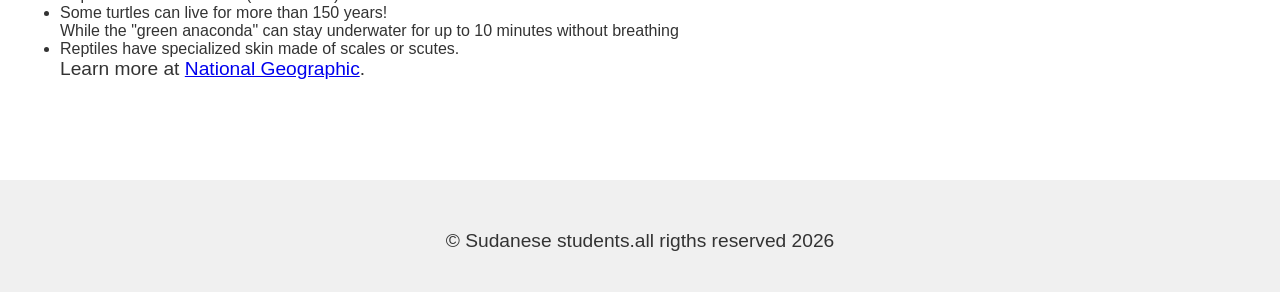
<file: reptiles.html>
<!doctype html>
<html lang="en">
  <head>
    <meta charset="UTF-8" />
    <title>ANIMALIA | reptiles</title>
    <link rel="stylesheet" href="style.css" />
    <link
      rel="stylesheet"
      href="https://cdnjs.cloudflare.com/ajax/libs/font-awesome/6.5.0/css/all.min.css"
    />
  </head>
  <body>
    <header>
      <div class="lg">ANIMALIA</div>
      <nav>
        <ul>
          <li><a href="index.html">Home</a></li>
          <li><a href="mammals.html">Mammals</a></li>
          <li><a href="birds.html">Birds</a></li>
          <li><a href="fishes.html">Fishes</a></li>
          <li><a href="reptiles.html">Reptiles</a></li>
          <li><a href="amphibians.html">Amphibians</a></li>
          <li><a href="invertebrates.html">Invertebrates</a></li>
          <li><a href="contact.html">Contact</a></li>
        </ul>
      </nav>
      <button id="theme-toggle" class="thm-btn">
        Switch Theme <i class="fa-solid fa-moon"></i>
      </button>
    </header>
    <main>
      <section>
        <h1>Reptiles</h1>
        <p>
          Tetrapod animals in the class Reptilia, including turtles, snakes, and
          crocodiles.
        </p>

        <h3>Hover on the image to see details</h3>
        <img
          src="image/rep.jpeg"
          width="401px"
          height="226px"
          usemap="#reptile-map"
          alt="Reptile Anatomy"
          style="border-radius: 10px"
        />

        <map name="reptile-map">
          <area
            shape="circle"
            coords="305,75,45"
            alt="Head"
            title="Head: The brain is small,but the senses like smell (Jacobsons organ) are highly developed. "
          />
          <area
            shape="rect"
            coords="150,85,320,200"
            alt="Body"
            title="Body: Covered in water-resistant scales that prevent dehydration."
          />
        </map>

        <article>
          <h2>The Komodo Dragon</h2>
          <img
            src="image/dragon.jpeg"
            alt="Komodo dragon"
            style="width: 400; height: 300; border-radius: 15px"
            ;
          />
          <p>
            The Komodo dragon is the largest living lizard on Earth, reaching up
            to 3 meters in length and weighing up to 70 kilograms. It lives in
            the islands of Indonesia and is a powerful predator that relies on
            its keen sense of smell and venomous bite to subdue its prey.
          </p>
        </article>
        <br />

        <div
          style="
            display: grid;
            grid-template-columns: 1fr 1fr;
            gap: 20px;
            margin-top: 30px;
          "
        >
          <div>
            <h2>About Reptiles</h2>
            <p>Reptiles are cold-blooded vertebrates...</p>
          </div>

          <aside>
            <h3>Quick Facts</h3>
            <ul>
              <li>Over 10,000 species</li>
              <li>Found on every continent except Antarctica</li>
              <li>Oldest group of land vertebrates</li>
            </ul>
          </aside>
        </div>
        <side>
          <h3>Did you know?</h3>
          <ul>
            <li>Reptiles are cold-blooded (ectothermic).</li>
            <li>
              Some turtles can live for more than 150 years!<br />
              While the "green anaconda" can stay underwater for up to 10
              minutes without breathing
            </li>
            <li>Reptiles have specialized skin made of scales or scutes.</li>
          </ul>
          <p>
            Learn more at
            <a href="https://nationalgeographic.com" target="_blank"
              >National Geographic</a
            >.
          </p>
        </side>
      </section>
    </main>

    <footer>
      <p style="text-align: center">
        &copy; Sudanese students.all rigths reserved 2026
      </p>
    </footer>
    <script src="script.js"></script>
  </body>
</html>
</file>
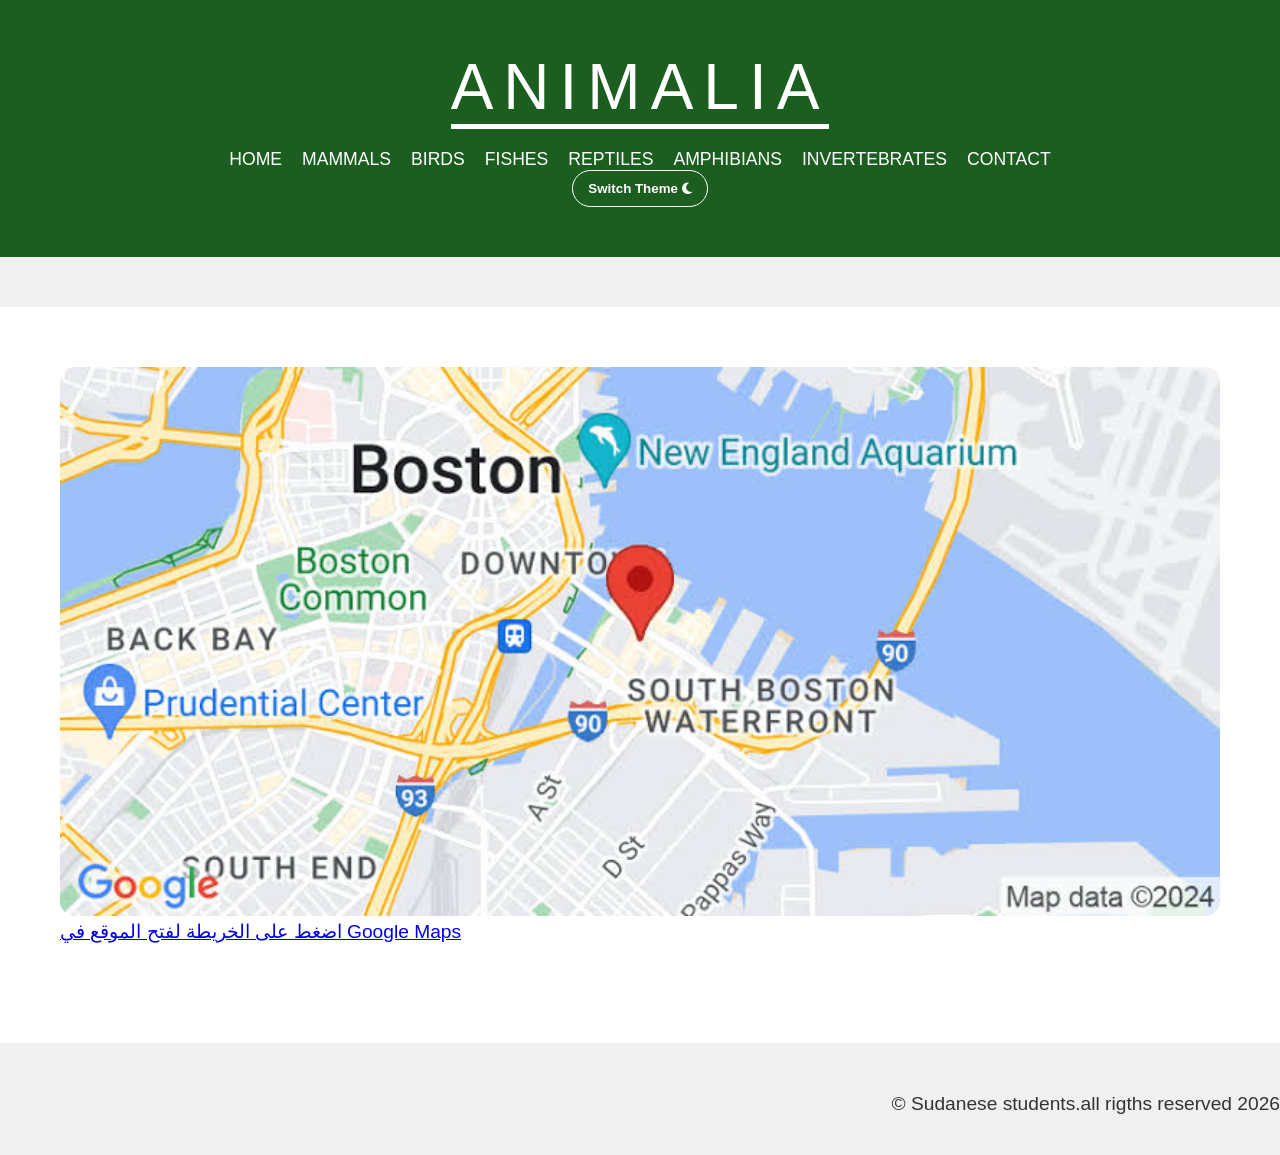
<file: xx.html>
<!doctype html>
<html lang="en">
  <meta charset="UTF-8" />
  <title>ANIMALIA | reptiles</title>

  <link rel="stylesheet" href="style.css" />
  <link
    rel="stylesheet"
    href="https://cdnjs.cloudflare.com/ajax/libs/font-awesome/6.5.0/css/all.min.css"
  />
</html>
<body>
  <header>
    <div class="lg">ANIMALIA</div>
    <nav>
      <ul>
        <li><a href="index.html">Home</a></li>
        <li><a href="mammals.html">Mammals</a></li>
        <li><a href="birds.html">Birds</a></li>
        <li><a href="fishes.html">Fishes</a></li>
        <li><a href="reptiles.html">Reptiles</a></li>
        <li><a href="amphibians.html">Amphibians</a></li>
        <li><a href="invertebrates.html">Invertebrates</a></li>
        <li><a href="contact.html">Contact</a></li>
      </ul>
    </nav>
    <button id="theme-toggle" class="thm-btn">
      Switch Theme <i class="fa-solid fa-moon"></i>
    </button>
  </header>
  <main>
    <a
      href="https://www.google.com/maps/place/El-Malek+Faysal,+%D8%A3%D8%A8%D9%88+%D9%82%D8%AA%D8%A7%D8%AF%D8%A9%D8%8C+%D8%A8%D9%88%D9%84%D8%A7%D9%82+%D8%A7%D9%84%D8%AF%D9%83%D8%B1%D9%88%D8%B1%D8%8C+%D9%85%D8%AD%D8%A7%D9%81%D8%B8%D8%A9+%D8%A7%D9%84%D8%AC%D9%8A%D8%B2%D8%A9+3714334%E2%80%AD/@30.0135127,31.2006801,17z/data=!3m1!4b1!4m6!3m5!1s0x145846edbf09b51b:0x359d3a126dc4670e!8m2!3d30.0135081!4d31.1981052!16s%2Fg%2F11c3q38nrm?entry=ttu&g_ep=EgoyMDI2MDQyOS4wIKXMDSoASAFQAw%3D%3D"
      target="_blank"
    >
      <img
        src="image/map.jpeg"
        alt="Our Location"
        style="width: 100%; border-radius: 15px"
      />
      <p>اضغط على الخريطة لفتح الموقع في Google Maps</p>
    </a>
  </main>

  <footer>
    <p style="text-align: end">
      &copy; Sudanese students.all rigths reserved 2026
    </p>
  </footer>
  <script src="script.js"></script>
</body>
</file>
<file: style.css>
* {
  box-sizing: border-box;
  margin: 0;
  padding: 0;
}

:root {
  --bgcolor: #f0f0f0;
  --cardbg: #ffffff;
  --text-color: #333333;
  --header-bg: #1b5e20;
}

[data-theme="dark"] {
  --bgcolor: Black;
  --cardbg: Black;
  --text-color: white;
  --header-bg: Black;
}

body {
  font-family: "Arial Black", Gadget, sans-serif;
  background-color: var(--bgcolor);
  color: var(--text-color);
}

header {
  background-color: var(--header-bg);
  color: white;
  padding: 50px 20px;
  text-align: center;
}

.lg {
  font-size: 4rem;
  letter-spacing: 10px;
  border-bottom: 5px solid white;
  display: inline-block;
  margin-bottom: 20px;
}

nav ul {
  list-style: none;
  display: flex;
  justify-content: center;
  gap: 20px;
  flex-wrap: wrap;
}

nav ul li a {
  color: white;
  text-decoration: none;
  font-size: 1.1rem;
  text-transform: uppercase;
}

.thm-btn {
  padding: 10px 15px;
  cursor: pointer;
  border-radius: 20px;
  border: 1px solid white;
  background: transparent;
  color: white;
  font-weight: bold;
}

main,
.frm-sd,
.media-box {
  background-color: var(--cardbg);
  color: var(--text-color);
}

main {
  max-width: 1400px;
  margin: 50px auto;
  padding: 60px;
}

h1 {
  font-size: 3rem;
  margin-bottom: 20px;
}

p {
  font-size: 1.2rem;
  margin-bottom: 40px;
}

.sub-gr {
  display: grid;
  grid-template-columns: 1fr 1fr;
  gap: 30px;
}

.sml-bx {
  width: 100%;
  aspect-ratio: 16 / 9;
  background: white;
  border: 5px solid white;
  display: flex;
  align-items: center;
  justify-content: center;
  font-size: 1.2rem;
}

.sml-bx img {
  width: 100%;
  height: 100%;
  object-fit: cover;
}

.list {
  list-style: none;
  display: grid;
  grid-template-columns: repeat(3, 1fr);
  gap: 30px;
  padding: 0;
}

.list li {
  text-align: center;
}

.list-lnk {
  display: flex;
  flex-direction: column;
  align-items: center;
  text-decoration: none;
  gap: 15px;
}

.list-lnk span {
  font-size: 1.2rem;
  color: #168fb4;
  font-weight: bold;
  text-transform: uppercase;
}

.list-lnk img {
  border-radius: 10px;
  width: 100px;
  height: 100px;
}

.exp-btn {
  border-radius: 10px;
  padding: 15px 40px;
  font-size: 1.2rem;
  font-weight: bold;
  color: black;
  border: 3px solid white;
  cursor: pointer;
  text-transform: uppercase;
  letter-spacing: 1px;
}

.bird {
  display: flex;
  align-items: flex-start;
  gap: 20px;
  padding: 20px;
}

.bird img {
  max-width: 400px;
  height: auto;
}

.bird-txt {
  flex: 1;
}

#comments-section,
.cmt-sec {
  margin-top: 50px;
  padding: 30px;
  background: white;
  border-top: 2px solid white;
  border-left: 5px solid green;
  border-radius: 8px;
  font-family: Arial, sans-serif;
}

.cmt-sec h2 {
  color: green;
  margin-bottom: 20px;
  font-size: 2rem;
}

.cmt-frm {
  display: flex;
  flex-direction: column;
  gap: 15px;
}

.cmt-frm input,
.cmt-frm textarea {
  width: 100%;
  padding: 12px;
  margin-bottom: 10px;
  border: 2px solid #ddd;
  border-radius: 5px;
  font-family: Arial, sans-serif;
  font-size: 1rem;
}

.cmt-frm button,
.submit-btn {
  padding: 12px 30px;
  background: linear-gradient white;
  color: black;
  border: none;
  border-radius: 5px;
  font-weight: bold;
  font-size: 1rem;
  cursor: pointer;
  text-transform: uppercase;
}

.cmt-itm {
  background: white;
  padding: 10px;
  margin-top: 10px;
  border-radius: 5px;
}

.cmt-itm strong {
  color: #333;
}

.cmt-itm p {
  margin: 5px 0 0;
}

.err-msg {
  color: red;
  font-size: 0.8rem;
  display: block;
  margin-top: 5px;
  font-family: sans-serif;
}

input:invalid,
select:invalid {
  border-color: pink;
}

.tbl-one {
  width: 100%;
  border: 2px solid black;
  border-collapse: collapse;
  margin-top: 30px;
}
</file>
